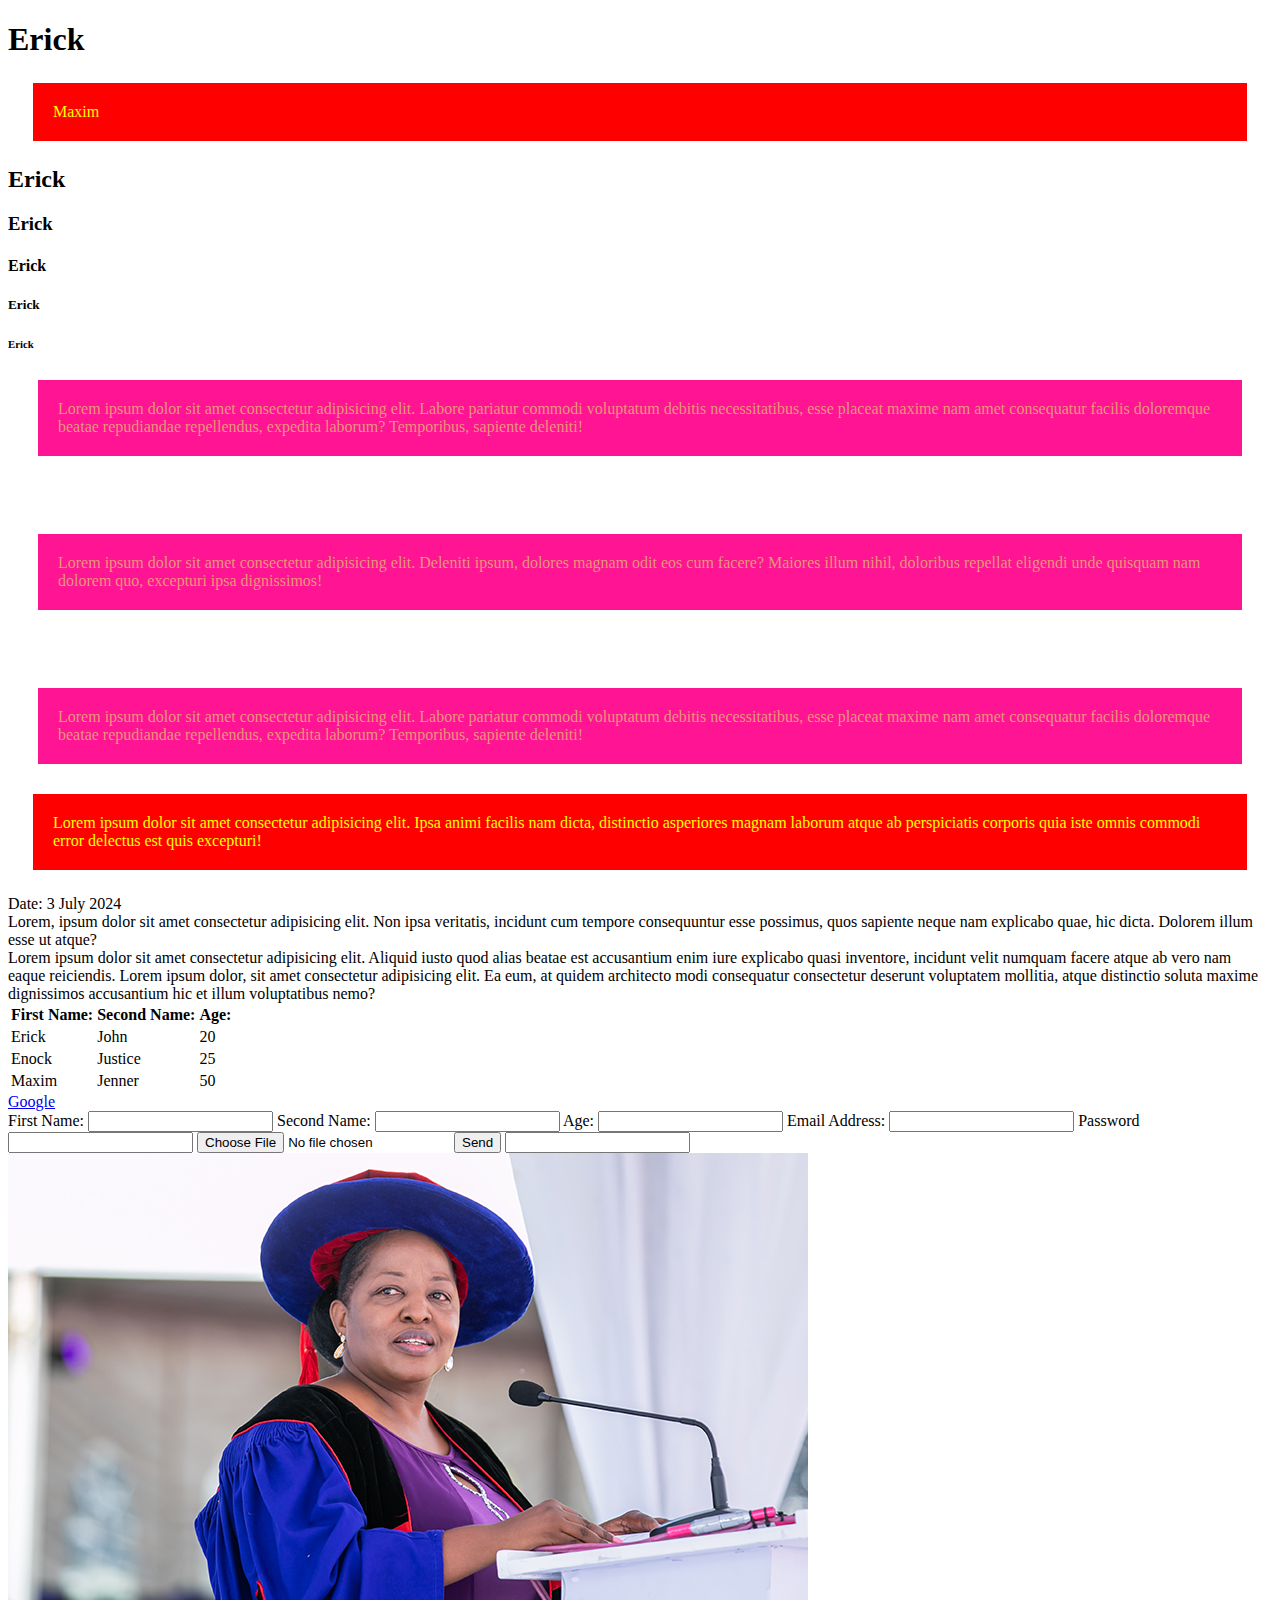
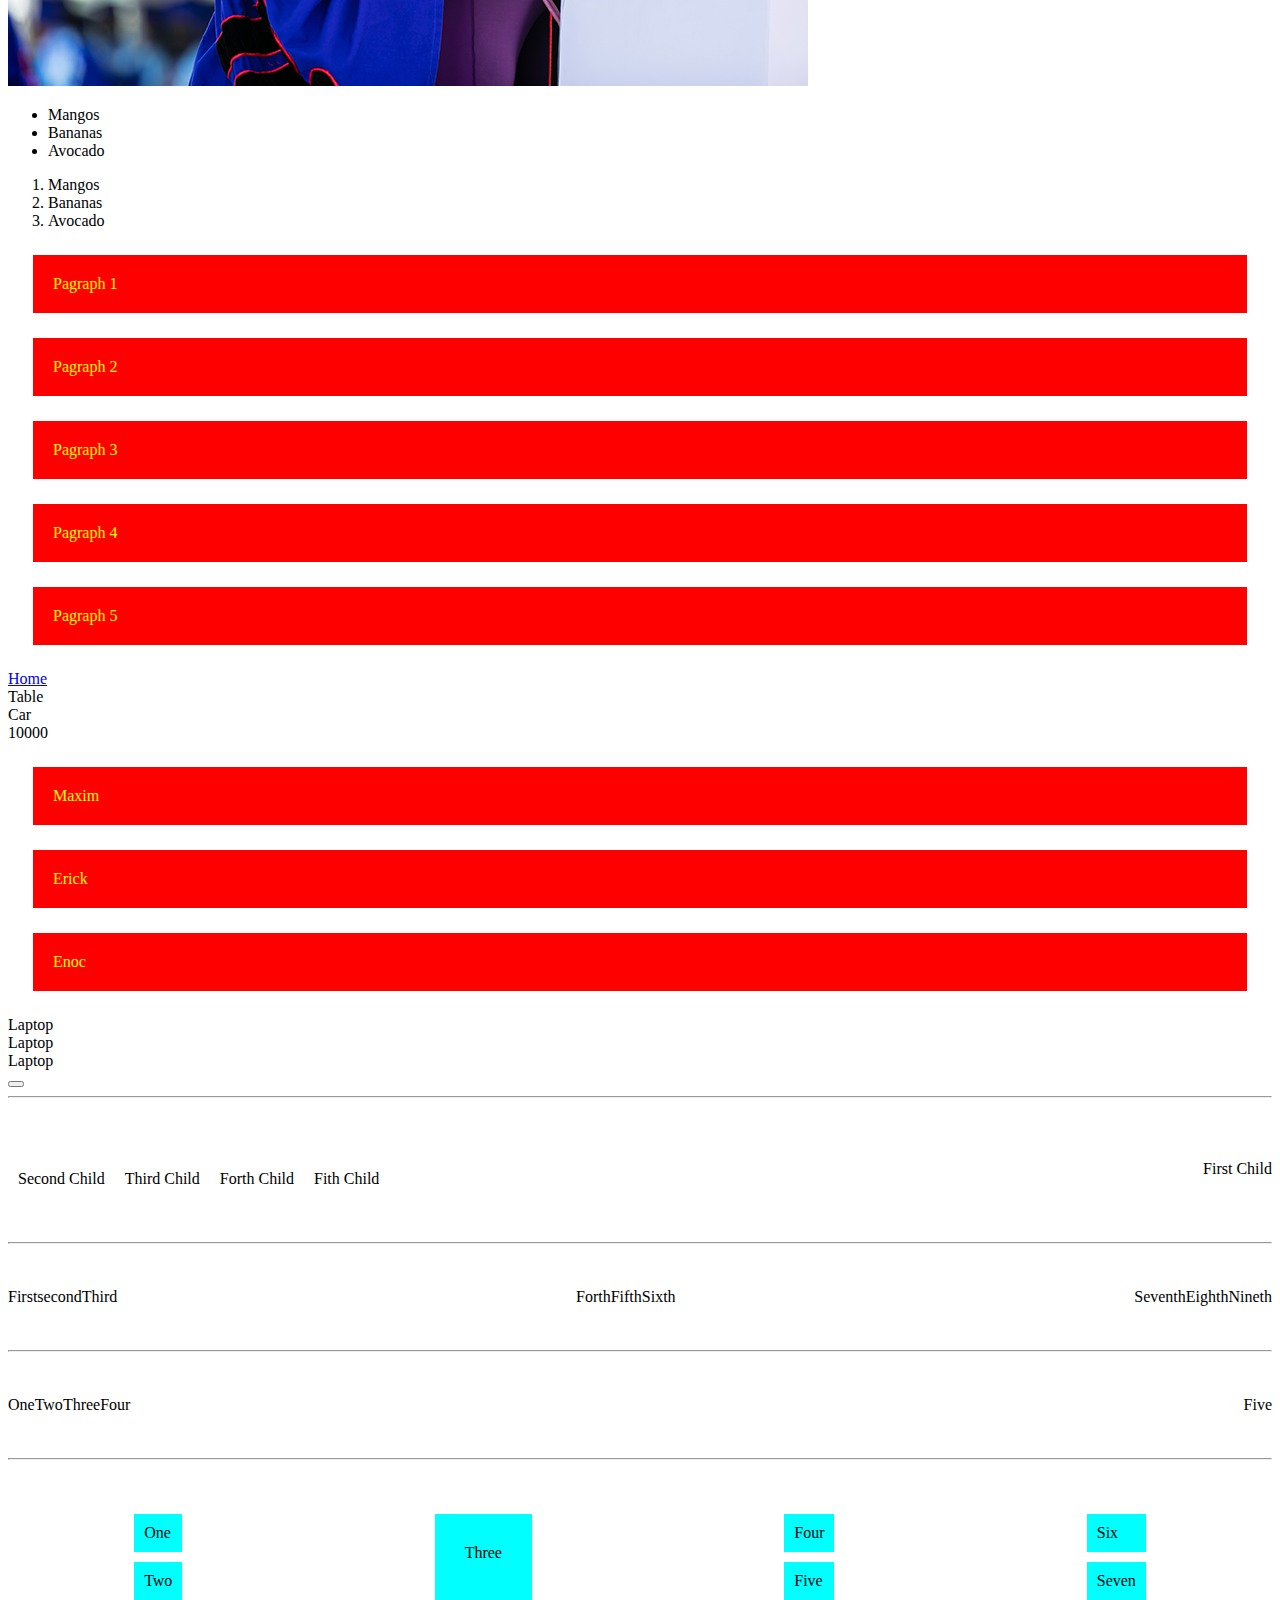
<file: index.html>
<!DOCTYPE html>
<html lang="en">
  <head>
    <meta charset="UTF-8" />
    <meta name="viewport" content="width=device-width, initial-scale=1.0" />
    <title>Website Development Training</title>
    <link rel="stylesheet" href="style.css" />
  </head>

  <body>
    <h1>Erick</h1>
    <p>Maxim</p>
    <h2>Erick</h2>
    <h3>Erick</h3>
    <h4>Erick</h4>
    <h5>Erick</h5>
    <h6>Erick</h6>
    <div class="enock">
      Lorem ipsum dolor sit amet consectetur adipisicing elit. Labore pariatur
      commodi voluptatum debitis necessitatibus, esse placeat maxime nam amet
      consequatur facilis doloremque beatae repudiandae repellendus, expedita
      laborum? Temporibus, sapiente deleniti!
    </div>
    <br />
    <div class="enock">
      Lorem ipsum dolor sit amet consectetur adipisicing elit. Deleniti ipsum,
      dolores magnam odit eos cum facere? Maiores illum nihil, doloribus
      repellat eligendi unde quisquam nam dolorem quo, excepturi ipsa
      dignissimos!
    </div>
    <br />
    <div class="enock">
      Lorem ipsum dolor sit amet consectetur adipisicing elit. Labore pariatur
      commodi voluptatum debitis necessitatibus, esse placeat maxime nam amet
      consequatur facilis doloremque beatae repudiandae repellendus, expedita
      laborum? Temporibus, sapiente deleniti!
    </div>
    <p>
      Lorem ipsum dolor sit amet consectetur adipisicing elit. Ipsa animi
      facilis nam dicta, distinctio asperiores magnam laborum atque ab
      perspiciatis corporis quia iste omnis commodi error delectus est quis
      excepturi!
    </p>
    <span>Date:</span><span> 3 July 2024</span>
    <div>
      Lorem, ipsum dolor sit amet consectetur adipisicing elit. Non ipsa
      veritatis, incidunt cum tempore consequuntur esse possimus, quos sapiente
      neque nam explicabo quae, hic dicta. Dolorem illum esse ut atque?
    </div>
    <span
      >Lorem ipsum dolor sit amet consectetur adipisicing elit. Aliquid iusto
      quod alias beatae est accusantium enim iure explicabo quasi inventore,
      incidunt velit numquam facere atque ab vero nam eaque reiciendis.
    </span>
    <span
      >Lorem ipsum dolor, sit amet consectetur adipisicing elit. Ea eum, at
      quidem architecto modi consequatur consectetur deserunt voluptatem
      mollitia, atque distinctio soluta maxime dignissimos accusantium hic et
      illum voluptatibus nemo?
    </span>

    <br />
    <table>
      <th>First Name:</th>
      <th>Second Name:</th>
      <th>Age:</th>
      <tr>
        <td>Erick</td>
        <td>John</td>
        <td>20</td>
      </tr>
      <tr>
        <td>Enock</td>
        <td>Justice</td>
        <td>25</td>
      </tr>
      <tr>
        <td>Maxim</td>
        <td>Jenner</td>
        <td>50</td>
      </tr>
    </table>
    <a href="https://google.com">Google</a>
    <form action="">
      <label>First Name: </label>
      <input type="text" />
      <label>Second Name: </label>
      <input type="text" />
      <label>Age: </label>
      <input type="number" />
      <label>Email Address: </label>
      <input type="email" />
      <label for="">Password</label>
      <input type="password" />
      <input type="file" name="" id="" />
      <input type="submit" value="Send" />
      <input type="search" />
    </form>
    <img src="image.jpg" alt="Madam" srcset="" />
    <ul>
      <li>Mangos</li>
      <li>Bananas</li>
      <li>Avocado</li>
    </ul>
    <ol>
      <li>Mangos</li>
      <li>Bananas</li>
      <li>Avocado</li>
    </ol>
    <p class="erick">Pagraph 1</p>
    <p class="enoc">Pagraph 2</p>
    <p class="erick">Pagraph 3</p>
    <p class="enoc">Pagraph 4</p>
    <p class="erick" id="btn">Pagraph 5</p>
    <a href="home.html">Home</a>
    <div>
      <div>
        <div>Table</div>
        <div>Car</div>
        <div>10000</div>
      </div>
      <div class="desp">
        <p class="maxim">Maxim</p>
        <p class="maxim">Erick</p>
        <p class="maxim">Enoc</p>
      </div>
      <div>
        <div>Laptop</div>
        <div>Laptop</div>
        <div>Laptop</div>
      </div>
      <button></button>
    </div>
    <hr />
    <br />
    <br />
    <br />
    <div class="parent">
      <div class="secondparent">
        <div>Second Child</div>
        <div>Third Child</div>
        <div>Forth Child</div>
        <div>Fith Child</div>
      </div>
      <div>First Child</div>
    </div>
    <br />
    <br />
    <hr />
    <br />
    <br />
    <div class="divparent">
      <div class="parent2">
        <div>First</div>
        <div>second</div>
        <div>Third</div>
      </div>
      <div class="parent2">
        <div>Forth</div>
        <div>Fifth</div>
        <div>Sixth</div>
      </div>
      <div class="parent2">
        <div>Seventh</div>
        <div>Eighth</div>
        <div>Nineth</div>
      </div>
    </div>
    <br />
    <br />
    <hr />
    <br />
    <br />
    <div class="parent3">
      <div class="parent4">
        <div>One</div>
        <div>Two</div>
        <div>Three</div>
        <div>Four</div>
      </div>
      <div>Five</div>
    </div>
    <br />
    <br />
    <hr />
    <br />
    <br />
    <div class="parent5">
      <div>
        <div class="child">One</div>
        <div class="child">Two</div>
      </div>
      <div class="bigchild">Three</div>
      <div>
        <div class="child">Four</div>
        <div class="child">Five</div>
      </div>
      <div>
        <div class="child">Six</div>
        <div class="child">Seven</div>
      </div>
    </div>
  </body>
</html>
</file>
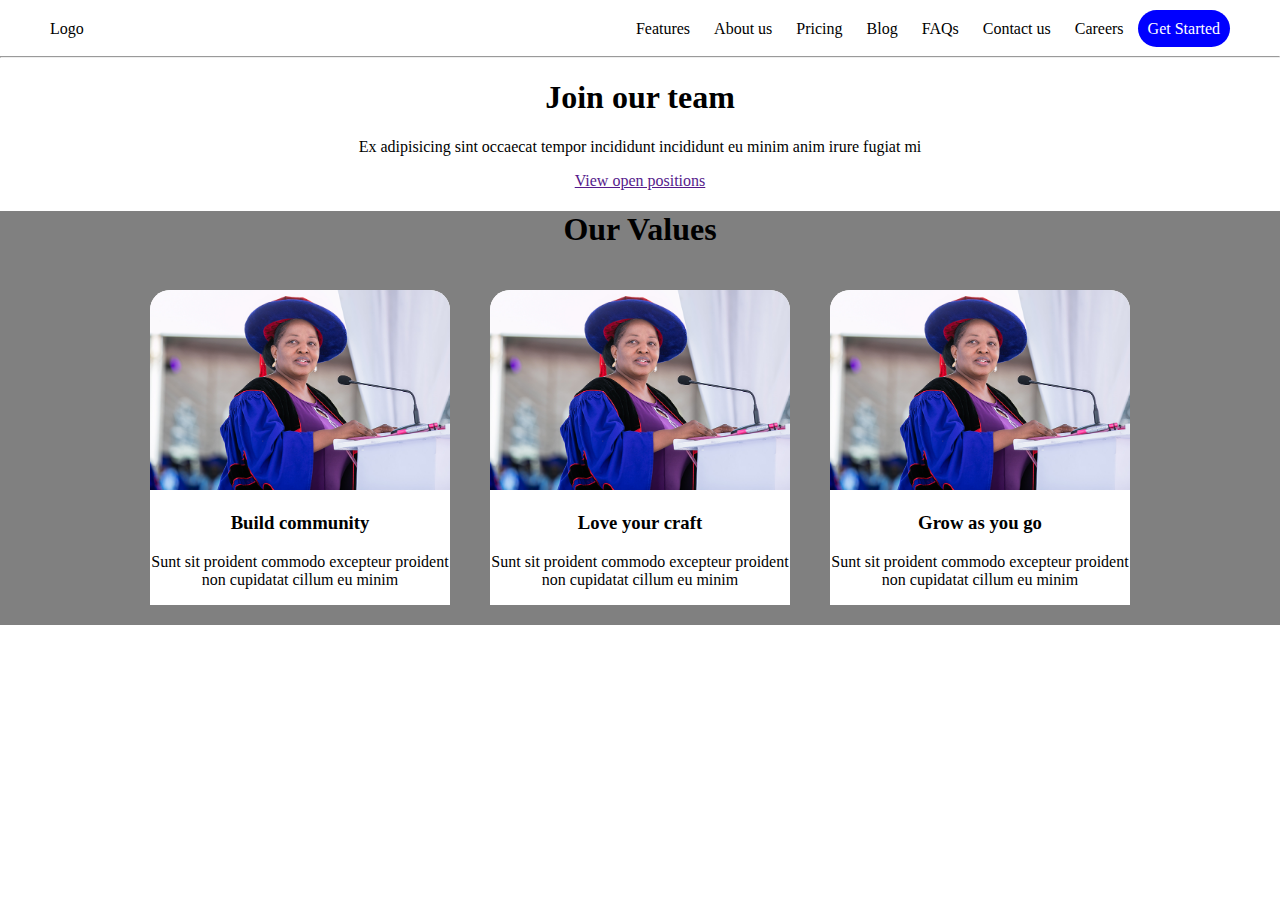
<file: careers.html>
<!DOCTYPE html>
<html lang="en">
  <head>
    <meta charset="UTF-8" />
    <meta name="viewport" content="width=device-width, initial-scale=1.0" />
    <title>Careers</title>
    <link rel="stylesheet" href="careers.css" />
  </head>
  <body>
    <div class="main">
      <div class="header">
        <div class="logo">Logo</div>
        <div class="right-nav">
          <a href="">Features</a>
          <a href="">About us</a>
          <a href="">Pricing</a>
          <a href="">Blog</a>
          <a href="">FAQs</a>
          <a href="">Contact us</a>
          <a href="">Careers</a>
          <a class="get" href="">Get Started</a>
        </div>
      </div>
      <hr />
      <center>
        <h1>Join our team</h1>
        <p>
          Ex adipisicing sint occaecat tempor incididunt incididunt eu minim
          anim irure fugiat mi
        </p>
        <a href="">View open positions</a>
        <div class="values">
          <h1>Our Values</h1>
          <div class="cards">
            <div class="card">
              <img src="image.jpg" alt="" />
              <h3>Build community</h3>
              <p>
                Sunt sit proident commodo excepteur proident non cupidatat
                cillum eu minim
              </p>
            </div>
            <div class="card">
              <img src="image.jpg" alt="" />
              <h3>Love your craft</h3>
              <p>
                Sunt sit proident commodo excepteur proident non cupidatat
                cillum eu minim
              </p>
            </div>
            <div class="card">
              <img src="image.jpg" alt="" />
              <h3>Grow as you go</h3>
              <p>
                Sunt sit proident commodo excepteur proident non cupidatat
                cillum eu minim
              </p>
            </div>
          </div>
        </div>
      </center>
    </div>
  </body>
</html>
</file>
<file: style.css>
p {
  background-color: red;
  color: yellow;
  padding: 20px;
  margin: 25px;
}
#erick {
  background-color: aqua;
  color: darkslategrey;
  padding: 100px;
  margin: 50px;
}

.enock {
  background-color: deeppink;
  color: darksalmon;
  padding: 20px;
  margin: 30px;
}

.parent {
  display: flex;
  justify-content: space-between;
}

.secondparent{
  display: flex;
}
.secondparent>*{
  padding: 10px;
}

.divparent{
  display: flex;
  justify-content: space-between;
}

.parent2{
  display: flex;
}

.parent3{
  display: flex;
  justify-content: space-between;
}

.parent4{
  display: flex;
}

.parent5{
  display: flex;
  justify-content: space-around;
}

.child{
  padding: 10px;
  margin: 10px;
  background-color: aqua;
}

.bigchild{
  padding:30px;
  margin: 10px;
  background-color: aqua;
}

.parent6{
  display: flex;
  justify-content: space-between;
}

.parent7 {
  display: flex;
}
</file>
<file: careers.css>
body{
    padding: 0;
    margin: 0;
}

.main .header {
  display: flex;
  justify-content: space-between;
  padding: 10px 50px;
  padding-top: 20px;
}

.main .header .right-nav a {
  text-decoration: none;
  padding: 10px;
  color: #000;
}

.main .header .right-nav .get {
  background-color: blue;
  color: #fff;
  border-radius: 40px;
}

.values{
  background-color: gray;
}

.values .cards{
  display: flex;
  justify-content: center;
}

.values .cards .card{
  width: 300px;
  background-color: white;
  border-radius: 20px 20px 0 0;
  margin: 20px;
}

.values .cards .card img{
  width: 300px;
  border-radius: 20px 20px 0 0;
}
</file>
